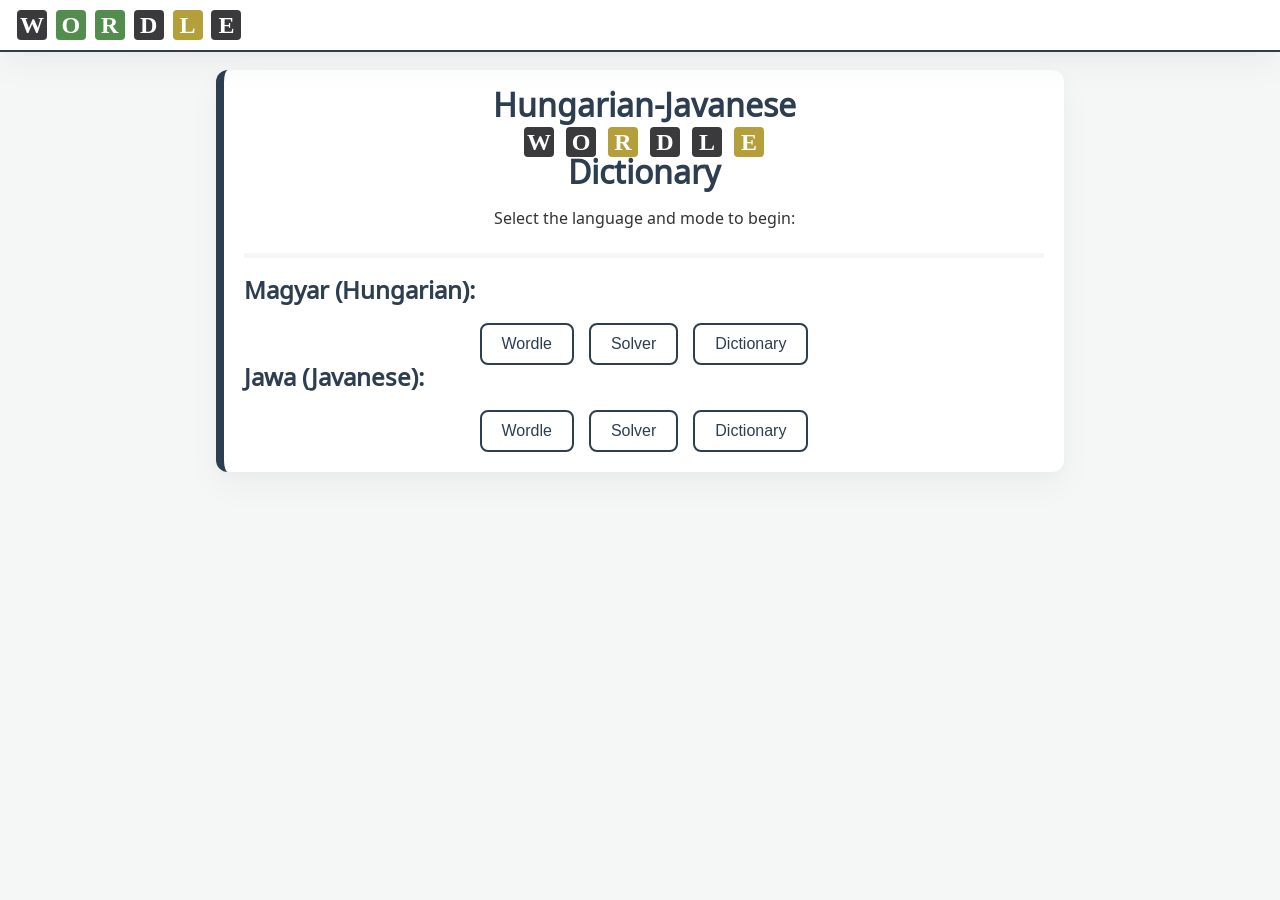
<file: index.html>
<!DOCTYPE html>
<html lang="en">
<head>
    <meta charset="UTF-8">
    <title>Hungarian-Javanese Wordle Dictionary - Home</title>
    <link rel="stylesheet" type="text/css" href="style/nav.css">
	<link rel="stylesheet" type="text/css" href="style/style.css">
    <link rel="shortcut icon" type="image/x-icon" href="images/favicon.png">
</head>
<body>
    <nav>
        <button onclick="window.location.href='index.html'"><div id="wordle-title"></div></button>
    </nav>
    <div class="main-content">
        <div class="content-card">
            <header>
                <h1>Hungarian-Javanese <div id="wordle-title"></div> Dictionary</h1>
                <p>Select the language and mode to begin:</p>
            </header>
            <div>
                <h2>Magyar (Hungarian):</h2>
                <div class="buttons">
                    <button onclick="window.location.href='hungarian.html'">Wordle</button>
                    <button onclick="window.location.href='solver.html?lang=hungarian'">Solver</button>
                    <button onclick="window.location.href='dictionary.html?lang=hungarian'">Dictionary</button>
                </div>
                <h2>Jawa (Javanese):</h2>
                <div class="buttons">
                    <button onclick="window.location.href='javanese.html'">Wordle</button>
                    <button onclick="window.location.href='solver.html?lang=javanese'">Solver</button>
                    <button onclick="window.location.href='dictionary.html?lang=javanese'">Dictionary</button>
                </div>
            </div>
        </div>
    </div>

    <script src="script/title.js"></script>
</body>
</html>
</file>
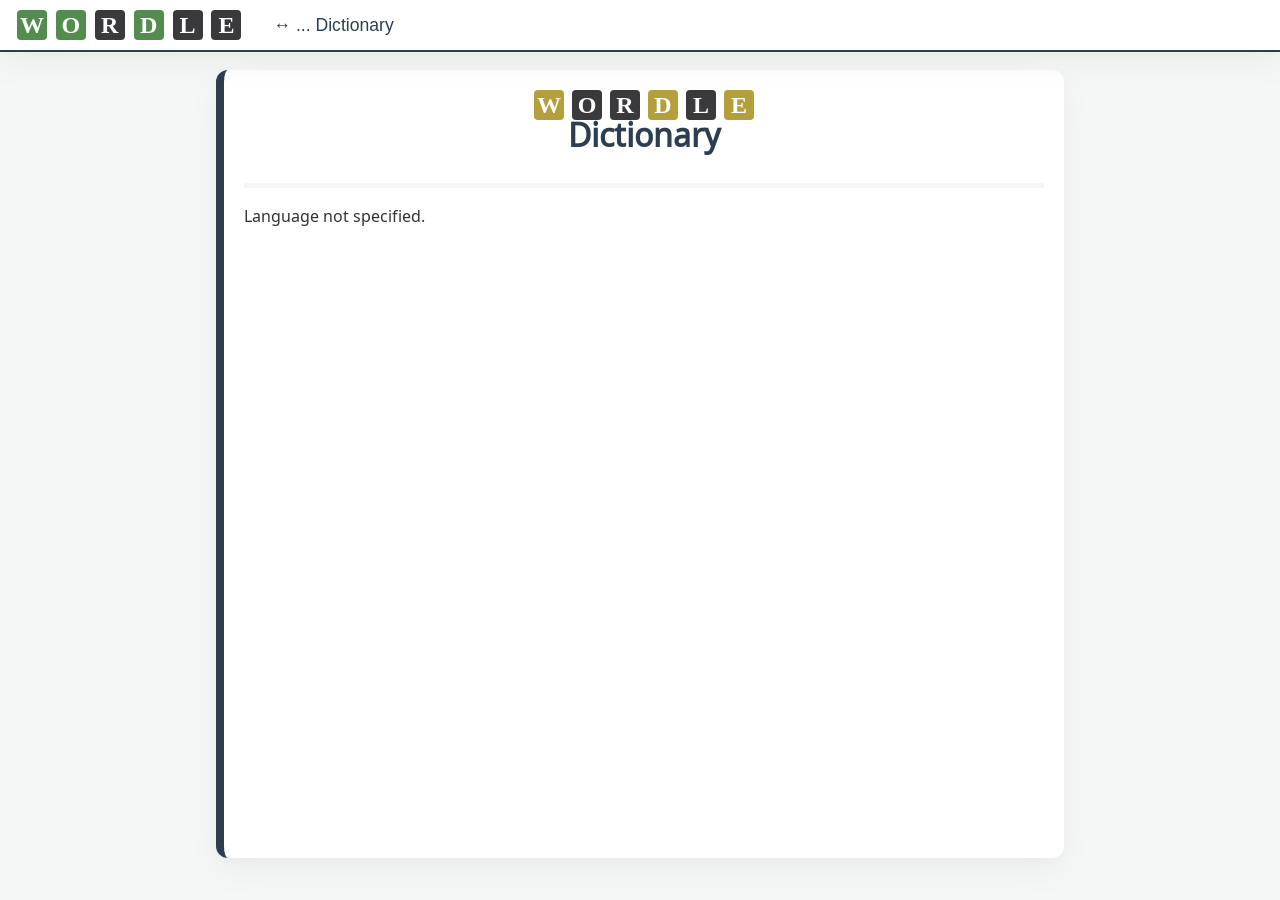
<file: dictionary.html>
<!DOCTYPE html>
<html lang="en">
<head>
    <meta charset="UTF-8">
    <title>Hungarian-Javanese Wordle Dictionary - Dictionary</title>
	<link rel="stylesheet" type="text/css" href="style/nav.css">
	<link rel="stylesheet" type="text/css" href="style/style.css">
    <link rel="shortcut icon" type="image/x-icon" href="images/favicon.png">
</head>
<body>
    <nav>
        <button onclick="window.location.href='index.html'"><div id="wordle-title"></div></button>
        <button id="language-changer" onclick="window.location.href='index.html'">↔ ... Dictionary</button>
    </nav>
    <div class="main-content">
        <div class="content-card">
            <header>
                <div id="wordle-title"></div>
                <h1 id="dict-title">Dictionary</h1>
            </header>
            <div id="word-list">Loading words...</div>
        </div>
    </div>

    <script src="script/title.js"></script>
    <script type="module" src="script/dictionary.js"></script>
</body>
</html>
</file>
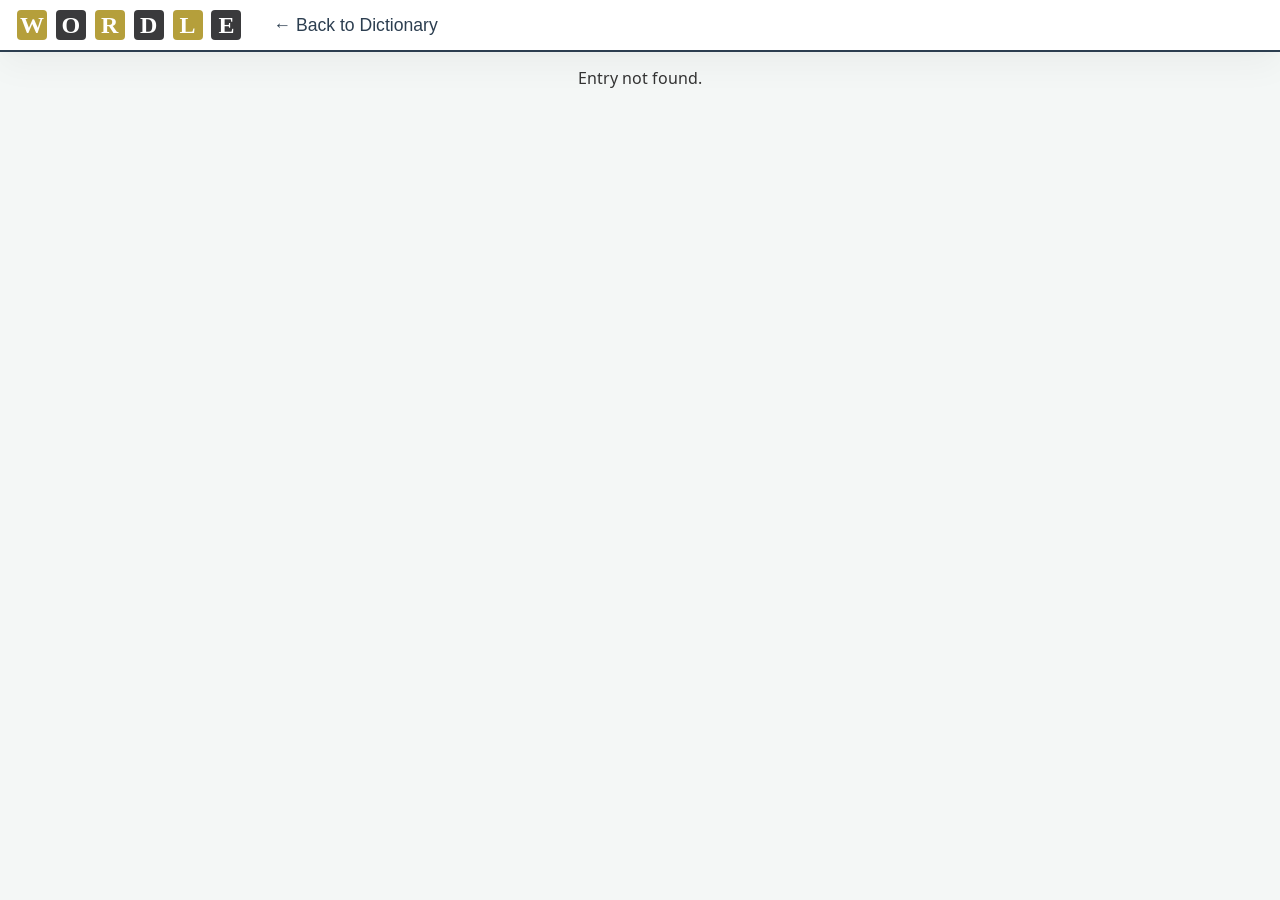
<file: entry.html>
<!DOCTYPE html>
<html lang="en">
<head>
    <meta charset="UTF-8">
    <title>Hungarian-Javanese Wordle Dictionary - Entry</title>
	<link rel="stylesheet" type="text/css" href="style/entry.css">
	<link rel="stylesheet" type="text/css" href="style/nav.css">
	<link rel="stylesheet" type="text/css" href="style/style.css">
    <link rel="shortcut icon" type="image/x-icon" href="images/favicon.png">
</head>
<body>
    <nav id="navigation">
        <button onclick="window.location.href='index.html'"><div id="wordle-title"></div></button>
        <button id="back-btn">← Back to Dictionary</button>
    </nav>
    <div id="entry-container" class="main-content">
        <p>Loading entry...</p>
    </div>

    <script type="module" src="script/entry.js"></script>
    <script src="script/title.js"></script>
</body>
</html>
</file>
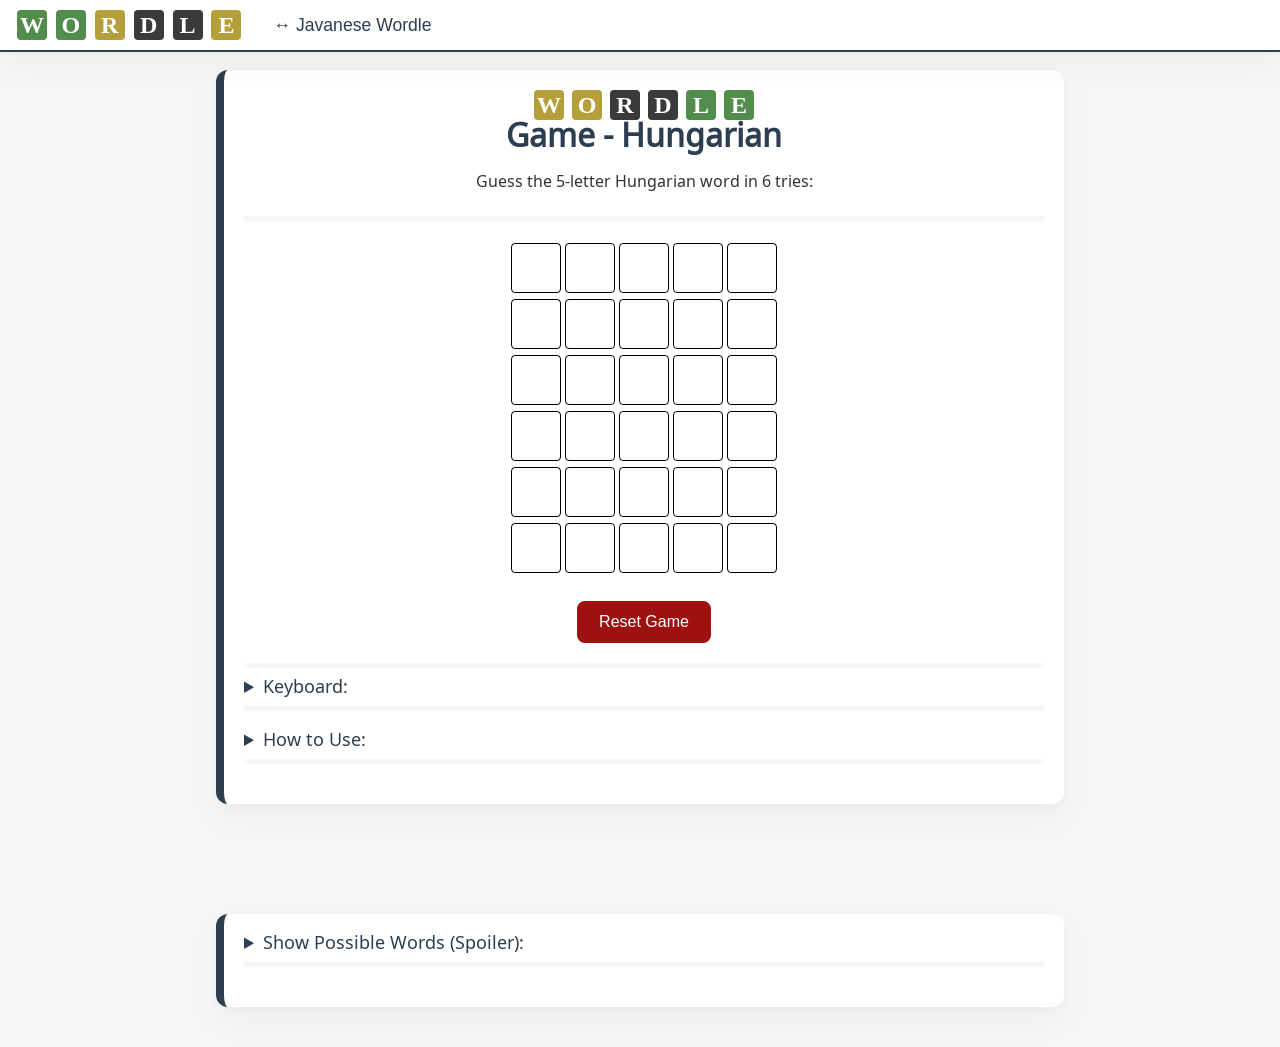
<file: hungarian.html>
<!DOCTYPE html>
<html lang="en">
<head>
    <meta charset="UTF-8">
    <title>Hungarian-Javanese Wordle Dictionary - Wordle</title>
    <link rel="stylesheet" type="text/css" href="style/nav.css">
	<link rel="stylesheet" type="text/css" href="style/style.css">
    <link rel="shortcut icon" type="image/x-icon" href="images/favicon.png">
</head>
<body>
    <nav>
        <button onclick="window.location.href='index.html'"><div id="wordle-title"></div></button>
        <button onclick="window.location.href='javanese.html'">↔ Javanese Wordle</button>
    </nav>
    <div class="columns">
        <div class="main-content column-left">
            <div class="content-card">
                <header>
                    <div id="wordle-title"></div>
                    <h1>Game - Hungarian</h1>
                    <p>Guess the 5-letter Hungarian word in 6 tries:</p>
                </header>
                <div id="game-board"></div>
                <div class="buttons"><button id="reset-btn" class="reset-btn">Reset Game</button></div>
                <footer>
                    <details>
                        <summary>Keyboard:</summary>
                        <div id="keyboard" class="keyboard"></div>
                    </details>
                    <details>
                        <summary>How to Use:</summary>
                        <div id="color-info"></div>
                        <div id="wordle-info"></div>
                    </details>
                </footer>
            </div>
        </div>
        <div class="main-content column-right">
            <div class="content-card">
                <details>
                    <summary>Show Possible Words (Spoiler):</summary>
                    <div id="word-list"></div>
                </details>
            </div>
        </div>
    </div>

    <script src="script/title.js"></script>
    <script src="script/colorinfo.js"></script>
    <script type="module" src="script/wordle-base.js"></script>
    <script type="module" src="script/hungarian.js"></script>
    <script type="module">
        import { HungarianWordle } from "./script/hungarian.js";

        const game = new HungarianWordle();
        window.addEventListener('DOMContentLoaded', () => {
            window.addEventListener('keydown', (e) => game.handleKey(e));
            game.initGame();
        });
    </script>
</body>
</html>
</file>
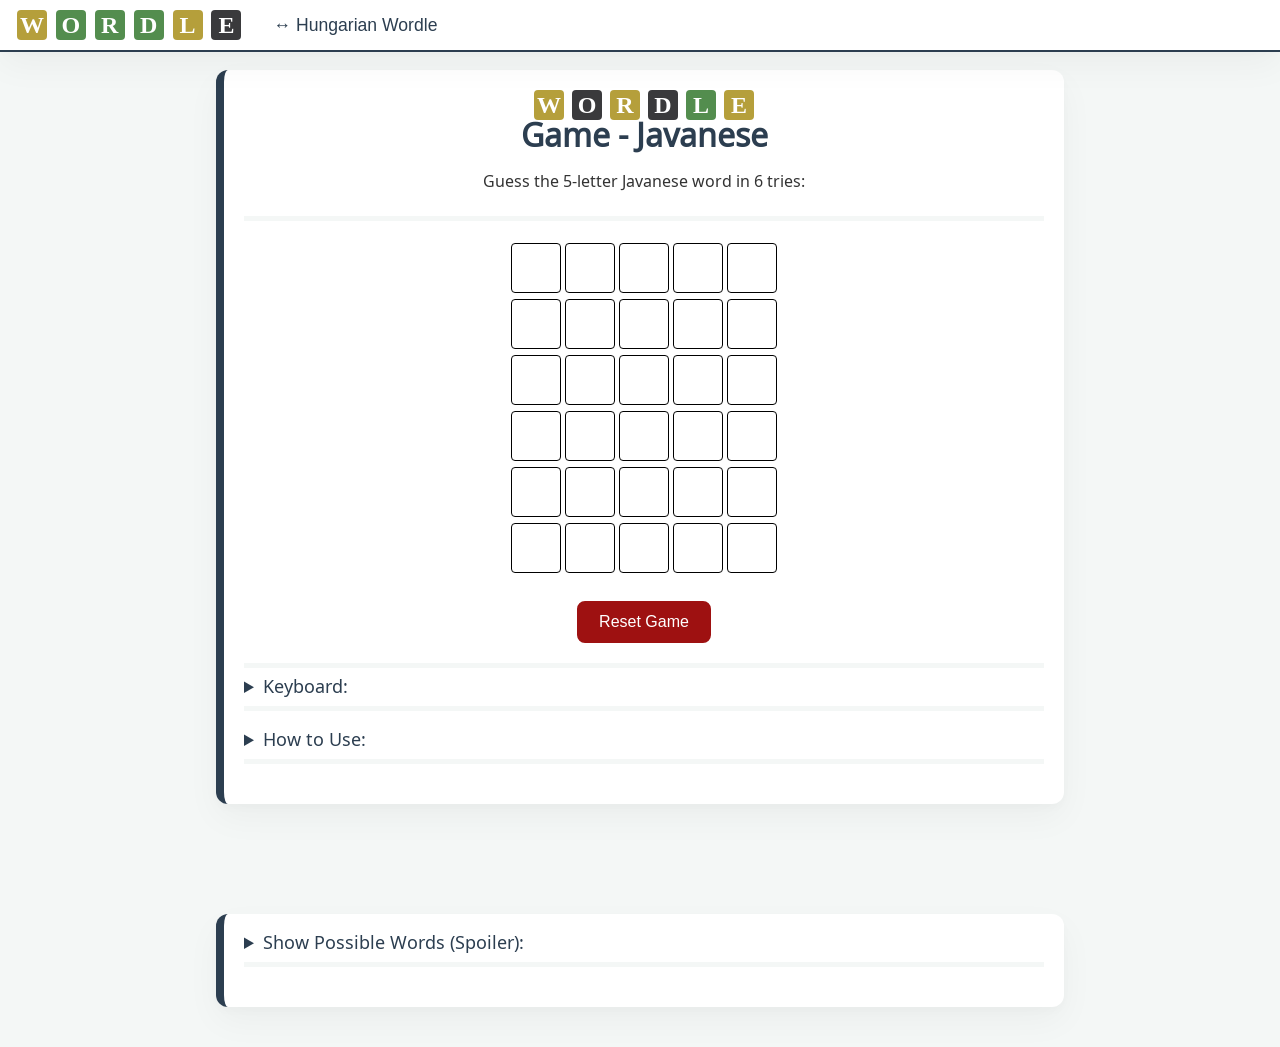
<file: javanese.html>
<!DOCTYPE html>
<html lang="en">
<head>
    <meta charset="UTF-8">
    <title>Hungarian-Javanese Wordle Dictionary - Wordle</title>
    <link rel="stylesheet" type="text/css" href="style/nav.css">
	<link rel="stylesheet" type="text/css" href="style/style.css">
    <link rel="shortcut icon" type="image/x-icon" href="images/favicon.png">
</head>
<body>
    <nav>
        <button onclick="window.location.href='index.html'"><div id="wordle-title"></div></button>
        <button onclick="window.location.href='hungarian.html'">↔ Hungarian Wordle</button>
    </nav>
    <div class="columns">
        <div class="main-content column-left">
            <div class="content-card">
                <header>
                    <div id="wordle-title"></div>
                    <h1 id="title">Game - Javanese</h1>
                    <p>Guess the 5-letter Javanese word in 6 tries:</p>
                </header>
                <div id="game-board"></div>
                <div class="buttons"><button id="reset-btn" class="reset-btn">Reset Game</button></div>
                <footer>
                    <details>
                        <summary>Keyboard:</summary>
                        <div id="keyboard" class="keyboard"></div>
                    </details>
                    <details>
                        <summary>How to Use:</summary>
                        <div id="color-info"></div>
                        <div id="wordle-info"></div>
                    </details>
                </footer>
            </div>
        </div>
        <div class="main-content column-right">
            <div class="content-card">
                <details>
                    <summary>Show Possible Words (Spoiler):</summary>
                    <div id="word-list"></div>
                </details>
            </div>
        </div>
    </div>

    <script src="script/title.js"></script>
    <script src="script/colorinfo.js"></script>
    <script type="module" src="script/wordle-base.js"></script>
    <script type="module" src="script/javanese.js"></script>
    <script type="module">
        import { JavaneseWordle } from "./script/javanese.js";

        const game = new JavaneseWordle();
        window.addEventListener('DOMContentLoaded', () => {
            window.addEventListener('keydown', (e) => game.handleKey(e));
            game.initGame();
        });
    </script>
</body>
</html>
</file>
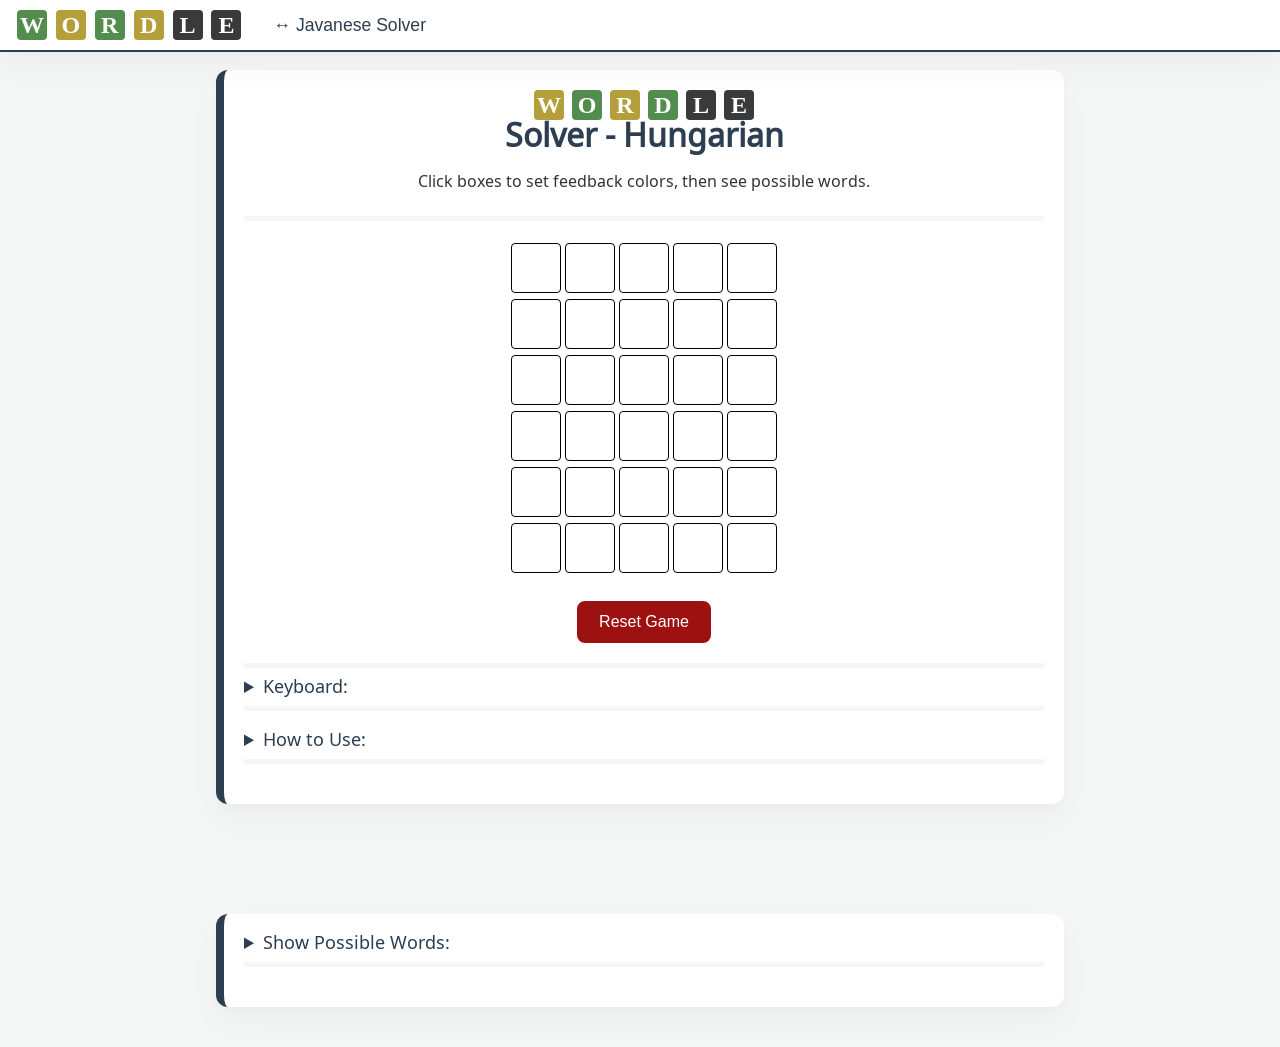
<file: solver.html>
<!DOCTYPE html>
<html lang="en">
<head>
    <meta charset="UTF-8">
    <title>Hungarian-Javanese Wordle Dictionary - Solver</title>
    <link rel="stylesheet" type="text/css" href="style/nav.css">
	<link rel="stylesheet" type="text/css" href="style/style.css">
    <link rel="shortcut icon" type="image/x-icon" href="images/favicon.png">
</head>
<body>
    <nav>
        <button onclick="window.location.href='index.html'"><div id="wordle-title"></div></button>
        <button id="language-changer" onclick="window.location.href='index.html'">↔ ... Solver</button>
    </nav>
    <div class="columns">
        <div class="main-content column-left">
            <div class="content-card">
                <header>
                    <div id="wordle-title"></div>
                    <h1 id="solver-title">... Solver</h1>
                    <p>Click boxes to set feedback colors, then see possible words.</p>
                </header>
                <div id="game-board"></div>
                <div class="buttons"><button id="reset-btn" class="reset-btn">Reset Game</button></div>
                <footer>
                    <details>
                        <summary>Keyboard:</summary>
                        <div id="keyboard" class="keyboard"></div>
                    </details>
                    <details>
                        <summary>How to Use:</summary>
                        <div id="color-info"></div>
                        <div id="wordle-info"></div>
                    </details>
                </footer>
            </div>
        </div>
        <div class="main-content column-right">
            <div class="content-card">
                <details>
                    <summary>Show Possible Words:</summary>
                    <div id="word-list"></div>
                </details>
            </div>
        </div>
    </div>

    <script src="script/title.js"></script>
    <script src="script/colorinfo.js"></script>
    <script type="module" src="script/solver.js"></script>
</body>
</html>
</file>
<file: style/nav.css>
:root {
    --bg-color: #f4f7f6;
    --card-bg: #ffffff;
    --hu-color: #2c3e50;
    --jv-color: #27ae60;
    --text-main: #333;
}

nav {
    font-family: 'Segoe UI', Tahoma, Geneva, Verdana, sans-serif;
    display: flex;
    border-bottom: 2px solid var(--hu-color);
    background-color: white;
    position: fixed;
    top: 0; 
    width: 100%;
    z-index: 999;
    height: 50px;
    box-shadow: 0 14px 35px rgba(0, 0, 0, 0.04), 0 4px 10px rgba(0, 0, 0, 0.02);
}

nav button {
    background: none;
    border: none;
    color: var(--hu-color);
    font-size: 1.1em;
    cursor: pointer;
    padding: 10px 15px;
    border-radius: 0px;
}

nav button:hover {
    background: var(--hu-color);
    color: white;
    transition: all 0.4s ease-out;
}
</file>
<file: style/style.css>
@import url('https://fonts.googleapis.com/css2?family=Noto+Sans+Old+Hungarian&display=swap');
@keyframes smoothAppear {
    from { 
        opacity: 0; 
        transform: translateY(10px); 
    }
    to { 
        opacity: 1; 
        transform: translateY(0); 
    }
}
@keyframes fadeSlideDown {
    from { 
        opacity: 0; 
        transform: translateY(-15px); 
    }
    to { 
        opacity: 1; 
        transform: translateY(0); 
    }
}

/* COLORS */
:root {
    --bg-color: #f4f7f6;
    --card-bg: #ffffff;
    --hu-color: #2c3e50;
    --jv-color: #27ae60;
    --text-main: #333;
}

/* BASIC SETTINGS */
body {
    font-family: 'Segoe UI', 'Noto Sans Old Hungarian', Tahoma, Geneva, Verdana, sans-serif;
    margin: 0;
    padding: 0;
    background-color: var(--bg-color);
    color: var(--text-main);
}
h1 { color: var(--hu-color); margin: 0 0 20px 0; }
h2 { color: var(--hu-color); margin: 0 0 0 0; }
header {
    border-bottom: 5px solid var(--bg-color);
    margin-bottom: 20px;
    padding-bottom: 10px;
    text-align: center;
}
footer {
    border-top: 5px solid var(--bg-color);
    margin-top: 20px;
    padding-top: 10px;
}
summary {
    border-bottom: 5px solid var(--bg-color);
    margin-bottom: 20px;
    padding-bottom: 10px;
    color: var(--hu-color);
    font-size: 1.1em;
    cursor: pointer;
}

/* COLUMNS */
.columns { 
    display: flex;
    justify-content: center;
    align-items: flex-start;
}
.column-left { flex: 1; max-width: 800px; }
.column-right { flex: 1; max-width: 700px; }

/* BUTTONS + BUTTON HOLDER */
.buttons {
    display: flex;
    justify-content: center;
    gap: 15px;
    margin-top: 20px;
}
button {
    background: var(--card-bg);
    border: 2px solid var(--hu-color);
    color: var(--hu-color);
    font-size: 1em;
    cursor: pointer;
    padding: 10px 20px;
    border-radius: 8px;
    transition: all 0.2s ease, transform 0.1s ease;
}
button:active {
    transform: translateY(0);
    box-shadow: 0 2px 5px rgba(0,0,0,0.1);
}
.modal-content button:hover,
.main-content button:hover {
    background: var(--hu-color);
    color: white;
    transition: all 0.2s ease-out;
    transform: translateY(-2px);
    box-shadow: 0 4px 10px rgba(0,0,0,0.15);
}
button.reset-btn:hover {
    background: rgb(224, 39, 39);
    border-color: rgb(224, 39, 39);
}
button.reset-btn {
    background: rgb(158, 17, 17);
    border-color: rgb(158, 17, 17);
    color: white;
}

/* CONTENT DIVS */
.main-content {
    display: flex;
    justify-content: center;
    padding: 40px;
    margin-top: 30px;
}
.content-card {
    background: var(--card-bg);
    width: 100%;
    max-width: 800px;
    padding: 20px;
    border-radius: 12px;
    box-shadow: 0 14px 35px rgba(0, 0, 0, 0.04), 0 4px 10px rgba(0, 0, 0, 0.02);
    border-left: 8px solid var(--hu-color);
}

/* WORDLE COLORS + "HOW TO USE" BOX */
.white-text { color: white; }
.white { background: #ffffff; }
.black { background: #121213; }
.gray { background: #3a3a3c; }
.green { background: #538d4e; }
.yellow { background: #b59f3b; }
.dark-green { background: #16640f; }
.dark-yellow { background: #927a0e; }
.square-ref {
    display: inline-block;
    width: 14px;
    height: 14px;
    margin-left: 10px;
    border: 1px solid var(--hu-color);
}

/* WORDLE GRID + ANIMATION */
#game-board {
    margin-top: 20px;
    display: flex;
    flex-direction: column;
    align-items: center;
    min-height: 340px;
}
.game-row {
    display: flex;
    justify-content: center;
    margin-bottom: 2px;
}
.game-row:nth-child(1) { animation-delay: 0.05s; }
.game-row:nth-child(2) { animation-delay: 0.10s; }
.game-row:nth-child(3) { animation-delay: 0.15s; }
.game-row:nth-child(4) { animation-delay: 0.20s; }
.game-row:nth-child(5) { animation-delay: 0.25s; }
.game-row:nth-child(6) { animation-delay: 0.30s; }
.animate-row {
    opacity: 0;
    animation: smoothAppear 0.4s ease-out forwards;
}
.game-box {
    font-family: 'Times New Roman', Times, serif;
    display: inline-block;
    width: 50px;
    height: 50px;
    margin: 2px;
    border: 1px solid black;
    border-radius: 4px;
    font-size: 24px;
    text-align: center;
    line-height: 50px;
    font-weight: bold;
    text-transform: uppercase;
    vertical-align: top;
    box-sizing: border-box;
    user-select: none;
    transition: background-color 0.2s ease, border-color 0.2s ease;
}

/* WORDLE TITLE */
.wordle {
    font-family: 'Times New Roman', Times, serif;
    display: inline-block;
    width: 30px;
    height: 30px;
    margin: 0 2px;
    border-radius: 4px;
    font-size: 24px;
    color: white;
    text-align: center;
    line-height: 30px;
    font-weight: bold;
    text-transform: uppercase;
}
#wordle-title {
    min-height: 30px;
    opacity: 0;
    animation: fadeSlideDown 0.6s ease-out forwards;
}

/* WORDLE KEYBOARD */
.keyboard {
    padding-bottom: 10px;
}
.key-row {
    display: flex;
    justify-content: center;
}
.key-box {
    text-transform: uppercase;
    background-color: var(--bg-color);
    cursor: pointer;
    margin: 2px;
    padding-left: 16px;
    padding-right: 16px;
}

/* GAME OVER AND VICTORY SCREEN */
#wordle-modal {
    display: none;
    position: fixed;
    z-index: 9999;
    left: 0;
    top: 0;
    width: 100vw;
    height: 100vh;
    background-color: rgba(0, 0, 0, 0.6);
    backdrop-filter: blur(4px);
}
#wordle-modal.show {
    display: flex;
    align-items: center;
    justify-content: center;
}
.modal-content {
    background-color: var(--card-bg);
    padding: 40px;
    border-radius: 12px;
    text-align: center;
    box-shadow: 0 20px 50px rgba(0, 0, 0, 0.3);
    border-top: 8px solid var(--hu-color);
    max-width: 400px;
    width: 90%;
    animation: smoothAppear 0.4s ease-out forwards; 
}
.word-link {
    color: var(--hu-color);
    font-weight: bold;
    text-decoration: none;
    font-size: 2em;
    display: inline-block;
    letter-spacing: 3px;
    transition: all 0.2s ease;
}

/* WORD LIST (DICTIONARY + "SHOW POSSIBLE WORDS" SECTION */
.possible-words {
    display: grid;
    grid-template-columns: repeat(auto-fill, minmax(80px, 1fr));
    gap: 8px;
    list-style: none;
    padding: 0;
    font-size: 1.1rem;
}
#word-list {
    height: 70dvh;
    overflow-y: auto;
    padding-right: 15px;
    margin-top: 15px;
}
#word-list::-webkit-scrollbar {
    width: 8px;
}
#word-list::-webkit-scrollbar-track {
    background: var(--bg-color); 
    border-radius: 4px;
}
#word-list::-webkit-scrollbar-thumb {
    background: var(--hu-color); 
    border-radius: 4px;
}
#word-list::-webkit-scrollbar-thumb:hover {
    background: #1a2530;
}

/* PHONE VERSION (MERGES COLUMNS INTO ONE) */
@media only screen and (max-width:1300px) {
    .columns { 
        display: block;
        width: 100%;
    }
    .column-left { max-width: 100%; }
    .column-right { max-width: 100%; }
}
</file>
<file: style/entry.css>
:root {
    --bg-color: #f4f7f6;
    --card-bg: #ffffff;
    --hu-color: #2c3e50;
    --jv-color: #27ae60;
    --text-main: #333;
}

.lemma { font-size: 2.5em; color: var(--hu-color); margin: 0; }
.pron { font-style: italic; color: #666; }
.pos { background: #eef; padding: 4px 8px; border-radius: 4px; font-size: 0.9em; font-weight: bold; }

.sense-block { margin: 20px 0; padding: 8px; border-radius: 8px; background: #fafafa; }
.register { font-weight: bold; color: var(--jv-color); margin-bottom: 5px; display: block; }
.orth { font-size: 1.2em; }

.cit-example { margin-top: 15px; font-size: 0.95em; line-height: 1.6; }
.quote { display: block; margin-bottom: 5px; }
.lang-hu { color: var(--hu-color); }
.lang-jv { color: var(--jv-color); }
.notes { margin-top: 20px; font-size: 0.9em; }
.note-title { font-weight: bold; text-transform: uppercase; letter-spacing: 1px; color: #888; }
</file>
